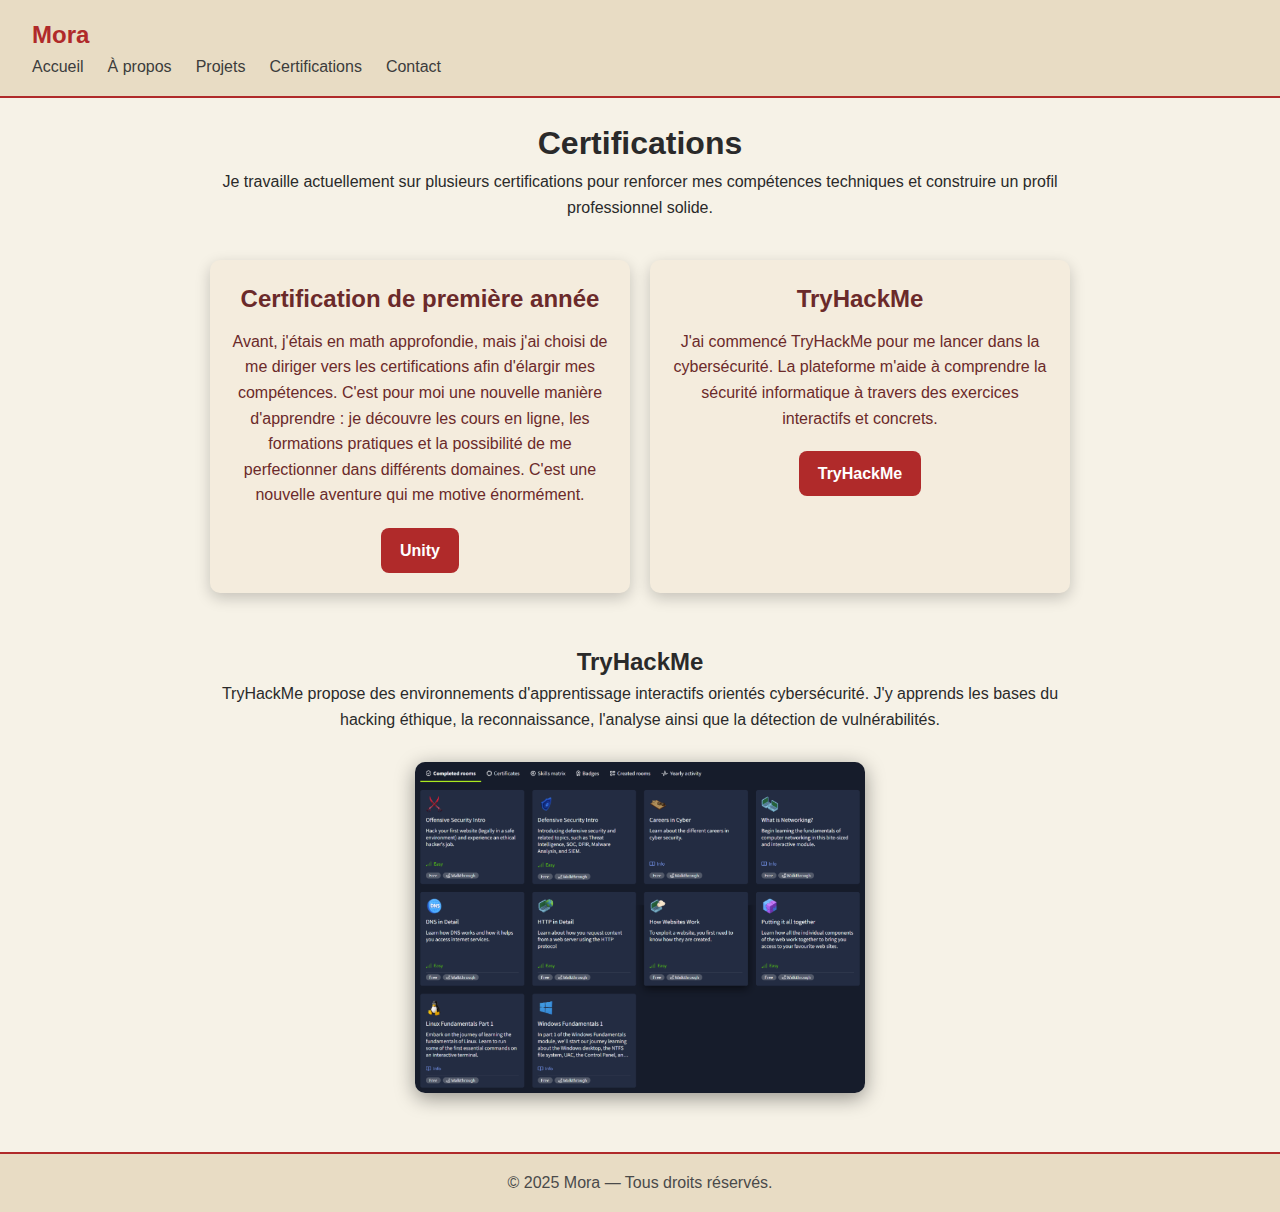
<file: certifications.html>
<!DOCTYPE html>
<html lang="fr">
<head>
  <meta charset="UTF-8" />
  <meta name="viewport" content="width=device-width, initial-scale=1.0" />
  <title>Certifications | Mora</title>
  <link rel="stylesheet" href="assets/css/style.css" />
</head>
<body>
  <header>
    <nav>
      <h1 class="logo">Mora</h1>
      <ul>
        <li><a href="index.html">Accueil</a></li>
        <li><a href="a-propos.html">À propos</a></li>
        <li><a href="projets.html">Projets</a></li>
        <li><a href="certifications.html" class="active">Certifications</a></li>
        <li><a href="contact.html">Contact</a></li>
      </ul>
    </nav>
  </header>

  <main>
    <section class="certification" style="max-width: 900px; margin: 0 auto; text-align: center; padding: 20px;">
      <h1>Certifications</h1>
      <p>Je travaille actuellement sur plusieurs certifications pour renforcer mes compétences techniques et construire un profil professionnel solide.</p>
      
      

      <div style="display: flex; justify-content: space-between; gap: 20px; margin-top: 40px;">

        <!-- LEFT BOX -->
        <div style="flex: 1; background: #f4ecdd; padding: 20px; border-radius: 10px; color: #6b2a2a; box-shadow: 0 5px 15px rgba(0,0,0,0.2);">
          <h2>Certification de première année</h2>
          <p style="margin-top: 10px;">
            Avant, j'étais en math approfondie, mais j'ai choisi de me diriger vers les certifications afin d'élargir mes compétences.
            C'est pour moi une nouvelle manière d'apprendre : je découvre les cours en ligne, les formations pratiques et la possibilité de me perfectionner dans différents domaines.
            C'est une nouvelle aventure qui me motive énormément.
          </p>
          <a href="unity.html" class="btn" style="margin-top: 20px; display: inline-block;">Unity</a>
        </div>

        <!-- RIGHT BOX -->
        <div style="flex: 1; background: #f4ecdd; padding: 20px; border-radius: 10px; color: #6b2a2a; box-shadow: 0 5px 15px rgba(0,0,0,0.2);">
          <h2>TryHackMe</h2>
          <p style="margin-top: 10px;">
            J'ai commencé TryHackMe pour me lancer dans la cybersécurité. La plateforme m'aide à comprendre la sécurité informatique à travers des exercices interactifs et concrets.
          </p>
          <a href="tryhackme.html" class="btn" style="margin-top: 20px; display: inline-block;">TryHackMe</a>
        </div>

      </div>

      <h2 style="margin-top: 50px;">TryHackMe</h2>
      <p>
        TryHackMe propose des environnements d'apprentissage interactifs orientés cybersécurité. J'y apprends les bases du hacking éthique, la reconnaissance, l'analyse ainsi que la détection de vulnérabilités.
      </p>

      <div class="cert-image" style="margin-top: 30px;">
        <img src="assets/images/Tryhackme completed course.png" alt="Certification TryHackMe" style="width: 80%; max-width: 450px; border-radius: 10px; box-shadow: 0 5px 20px rgba(0,0,0,0.4);" />
      </div>
    </section>
  </main>

  <footer>
    <p>© 2025 Mora — Tous droits réservés.</p>
  </footer>
</body>
</html>
</file>
<file: assets/css/style.css>
* {
  margin: 0;
  padding: 0;
  box-sizing: border-box;
}

body {
  font-family: "Poppins", sans-serif;
  background-color: #f6f2e7; /* light cream */
  color: #2a2a2a; 
  line-height: 1.6;
}

/* 🔥 Deep Cream Header */
header {
  background: #e8dcc4; /* deep cream */
  padding: 1rem 2rem;
  display: flex;
  justify-content: space-between;
  align-items: center;
  border-bottom: 2px solid #b02a2a; /* red Jordan accent */
}

.logo {
  font-size: 1.5rem;
  color: #b02a2a; /* Jordan red */
}

nav ul {
  list-style: none;
  display: flex;
  gap: 1.5rem;
}

nav ul li a {
  color: #3c3c3c;
  text-decoration: none;
  transition: color 0.3s;
  font-weight: 500;
}

nav ul li a:hover {
  color: #b02a2a; /* red accent */
}

.hero {
  height: 80vh;
  display: flex;
  align-items: center;
  justify-content: center;
  flex-direction: column;
  text-align: center;
}

.hero h1 span {
  color: #275fba; /* Jordan blue accent */
}

.btn {
  display: inline-block;
  margin-top: 1rem;
  padding: 0.6rem 1.2rem;
  background-color: #b02a2a; /* red */
  color: #fff;
  text-decoration: none;
  border-radius: 8px;
  font-weight: bold;
}

.btn:hover {
  background-color: #8a1f1f; /* darker red */
}

footer {
  text-align: center;
  padding: 1rem;
  background: #e8dcc4; /* deep cream */
  color: #4a4a4a;
  margin-top: 2rem;
  border-top: 2px solid #b02a2a;
}

section {
  padding: 2rem;
  max-width: 800px;
  margin: auto;
}
</file>
